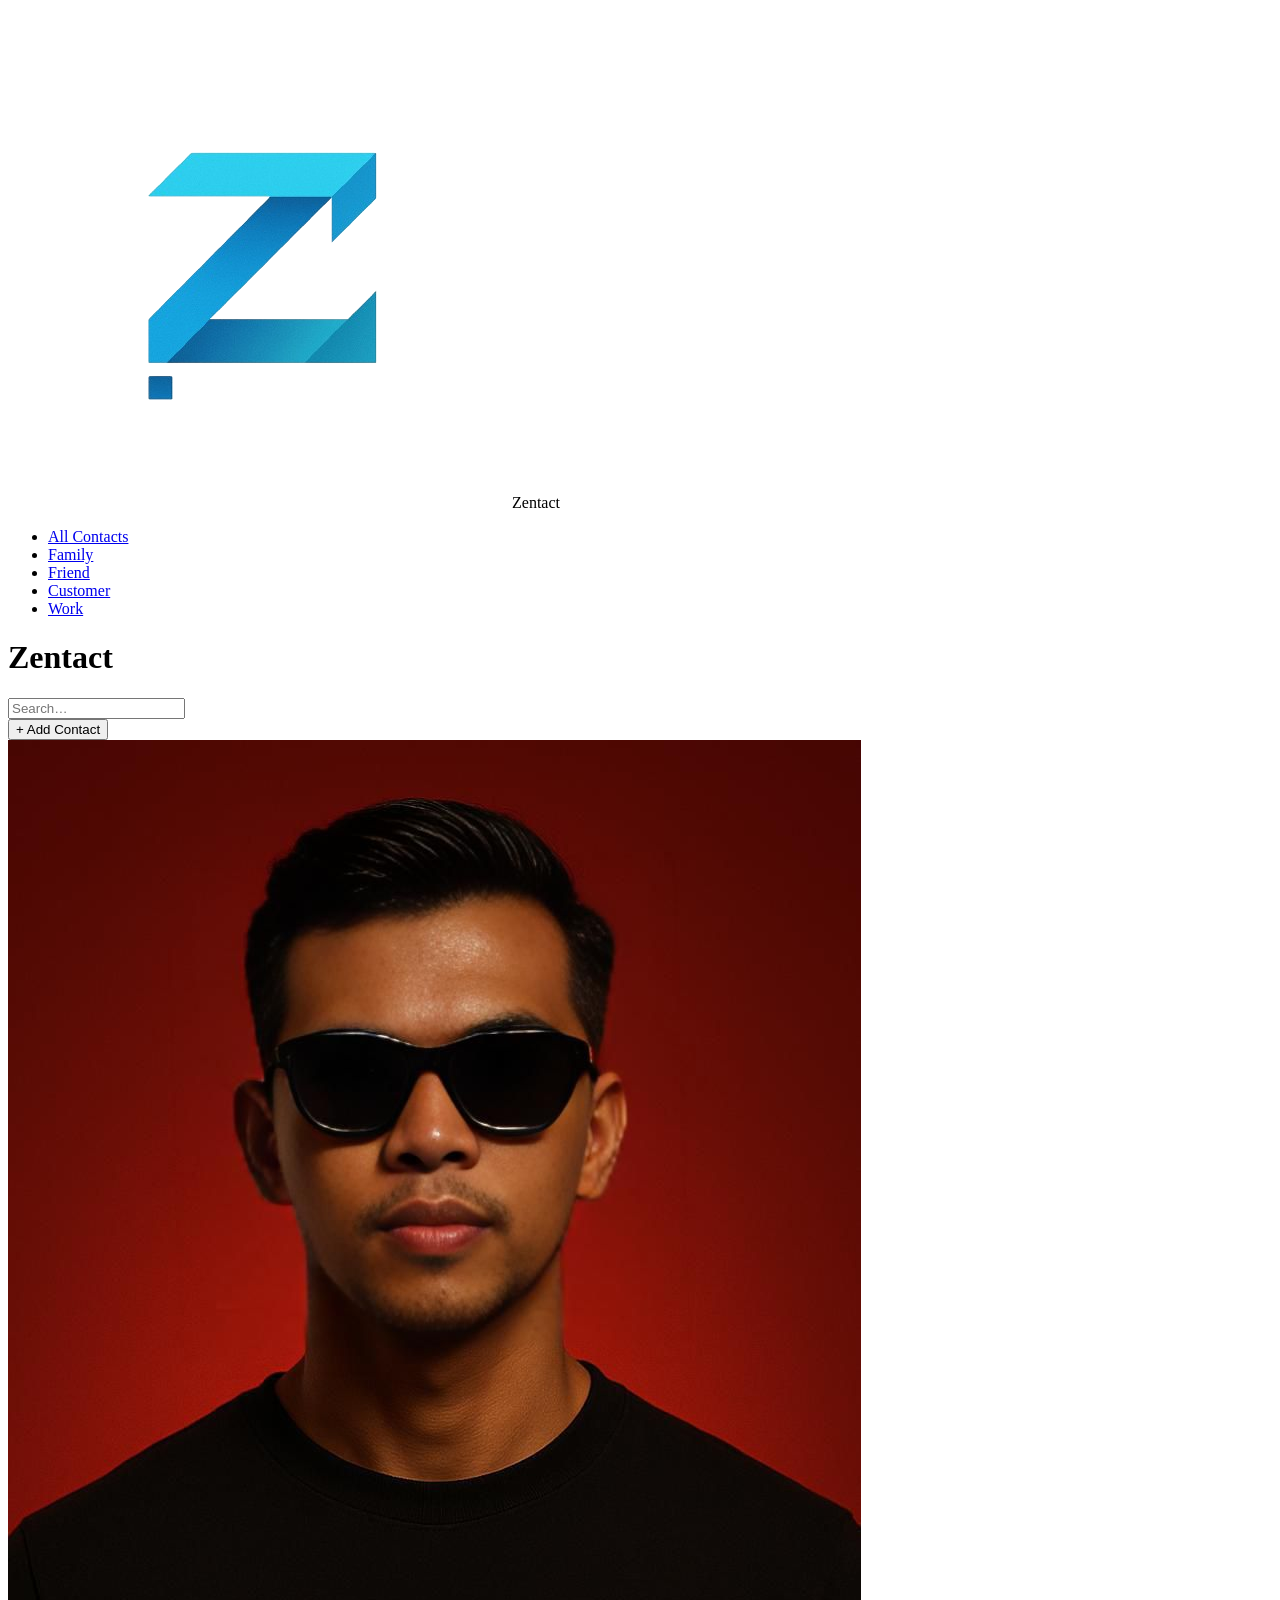
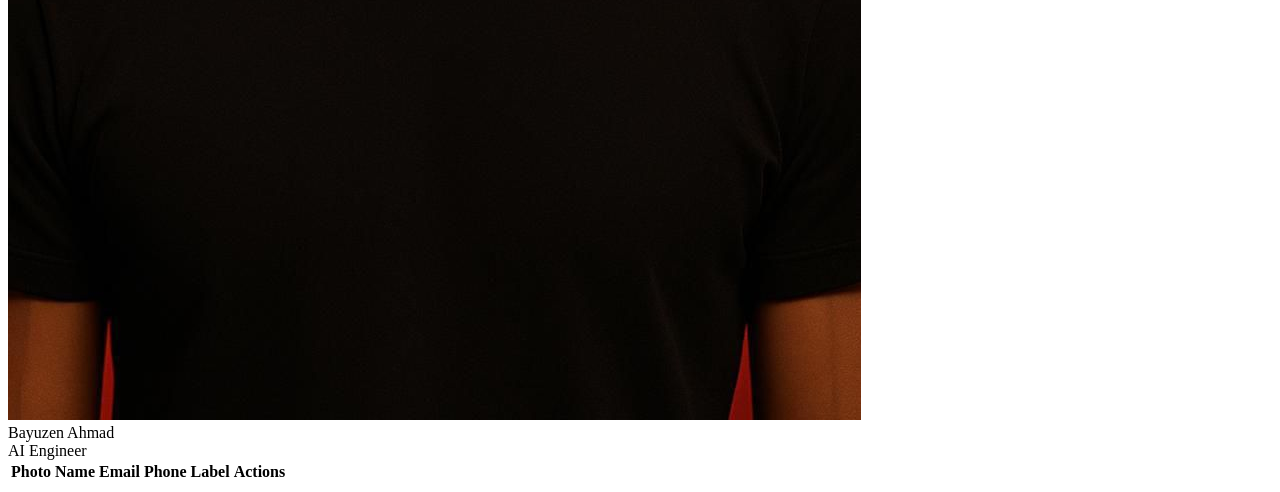
<file: index.html>
<!DOCTYPE html>
<html lang="en">
  <head>
    <meta charset="UTF-8" />
    <meta name="viewport" content="width=device-width,initial-scale=1.0" />
    <title>Zentact (Address Book)</title>
    <!-- Bootstrap 5 & Icons -->
    <!-- <link href="https://cdn.jsdelivr.net/npm/bootstrap@5.3.0/dist/css/bootstrap.min.css" rel="stylesheet" /> -->
    <!-- <link href="https://cdn.jsdelivr.net/npm/bootstrap-icons@1.10.5/font/bootstrap-icons.css" rel="stylesheet" /> -->
    <!-- Custom CSS -->
    <!-- <link rel="stylesheet" href="style.css" /> -->
  </head>
  <body>
    <div class="app-container">
      <!-- Sidebar -->
      <aside class="sidebar">
        <div class="logo">
          <img src="./images/logo.png" alt="Zentact Logo" />
          <span>Zentact</span>
        </div>
        <nav class="nav-labels">
          <ul>
            <li><a href="#" class="filter-link active" data-label="All">All Contacts</a></li>
            <li><a href="#" class="filter-link" data-label="Family">Family</a></li>
            <li><a href="#" class="filter-link" data-label="Friend">Friend</a></li>
            <li><a href="#" class="filter-link" data-label="Customer">Customer</a></li>
            <li><a href="#" class="filter-link" data-label="Work">Work</a></li>
          </ul>
        </nav>
      </aside>

      <!-- Content Area -->
      <div class="content-area">
        <!-- Topbar -->
        <header class="topbar">
          <div class="topbar-left">
            <h1>Zentact</h1>
            <div class="search-wrapper">
              <i class="bi bi-search"></i>
              <input id="search" type="text" placeholder="Search…" />
            </div>
          </div>
          <div class="topbar-right">
            <button id="add" class="btn btn-light btn-add">+ Add Contact</button>
            <div class="user-info">
              <img src="./images/bayuzen.jpg" alt="User" />
              <div class="user-text">
                <div class="username">Bayuzen Ahmad</div>
                <div class="user-role">AI Engineer</div>
              </div>
            </div>
          </div>
        </header>

        <!-- Main Content / Table -->
        <main class="main-content">
          <div class="table-responsive h-100">
            <table class="table contacts-table mb-0">
              <thead>
                <tr>
                  <th>Photo</th>
                  <th>Name</th>
                  <th>Email</th>
                  <th>Phone</th>
                  <th>Label</th>
                  <th class="text-end">Actions</th>
                </tr>
              </thead>
              <tbody id="contacts-body"></tbody>
            </table>
          </div>
        </main>
      </div>
    </div>

    <script src="script.js"></script>
  </body>
</html>
</file>
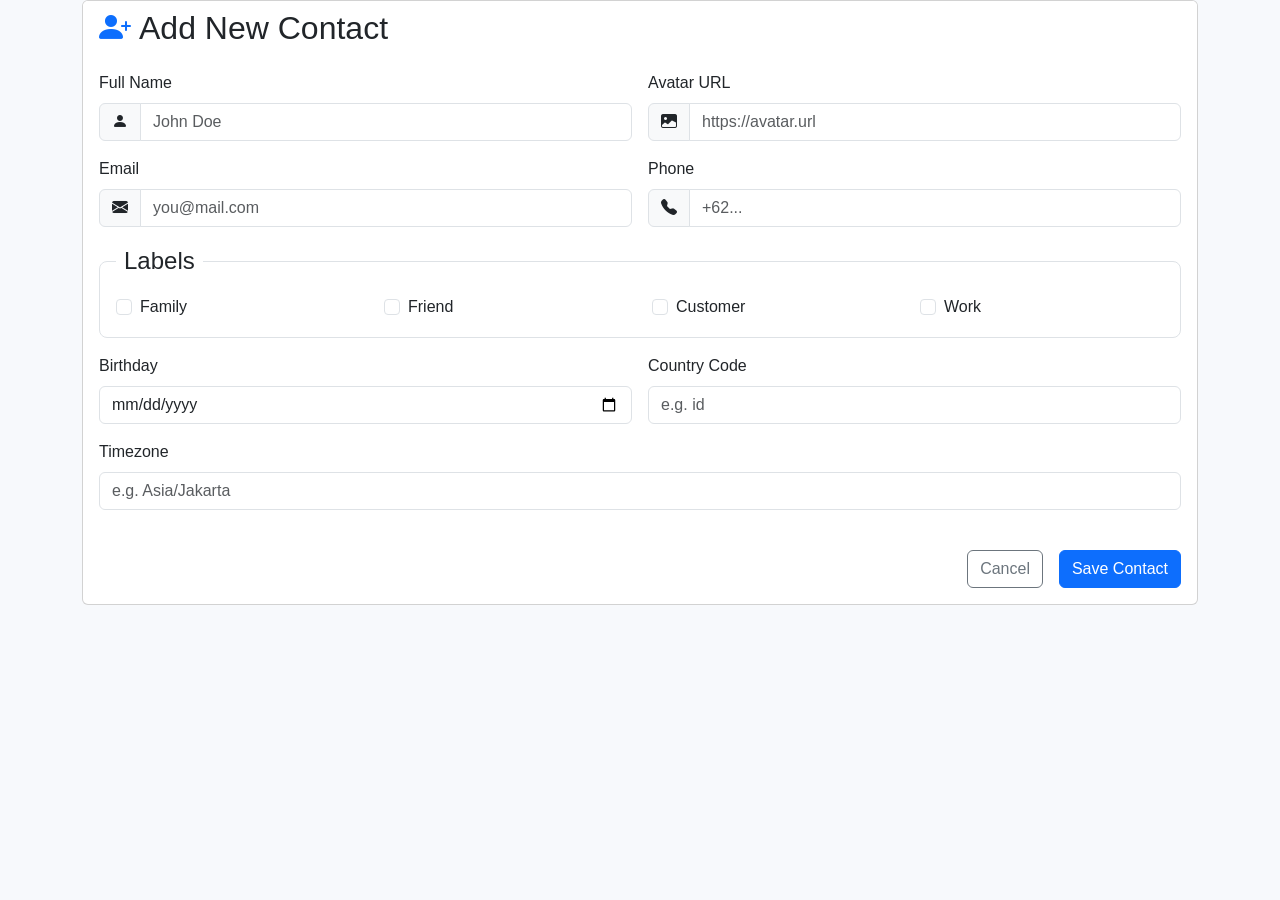
<file: archive/addContact.html>
<!DOCTYPE html>
<html lang="en" class="add-contact">
  <head>
    <meta charset="UTF-8" />
    <meta name="viewport" content="width=device-width,initial-scale=1.0" />
    <title>Add Contact - Zentact</title>
    <!-- Bootstrap CSS & Icons -->
    <link href="https://cdn.jsdelivr.net/npm/bootstrap@5.3.0/dist/css/bootstrap.min.css" rel="stylesheet" />
    <link href="https://cdn.jsdelivr.net/npm/bootstrap-icons@1.10.5/font/bootstrap-icons.css" rel="stylesheet" />
    <!-- Custom CSS -->
    <link rel="stylesheet" href="style.css" />
  </head>
  <body>
    <div class="container">
      <div class="card card-add">
        <div class="card-header bg-white border-0">
          <h2 class="mb-0"><i class="bi bi-person-plus-fill me-2 text-primary"></i>Add New Contact</h2>
        </div>
        <div class="card-body">
          <form id="contact-form">
            <div class="row gx-3">
              <!-- Full Name -->
              <div class="col-12 col-md-6 mb-3">
                <label for="fname" class="form-label">Full Name</label>
                <div class="input-group">
                  <span class="input-group-text"><i class="bi bi-person-fill"></i></span>
                  <input id="fname" type="text" class="form-control" placeholder="John Doe" required />
                </div>
              </div>
              <!-- Avatar URL -->
              <div class="col-12 col-md-6 mb-3">
                <label for="favatar" class="form-label">Avatar URL</label>
                <div class="input-group">
                  <span class="input-group-text"><i class="bi bi-image-fill"></i></span>
                  <input id="favatar" type="url" class="form-control" placeholder="https://avatar.url" />
                </div>
              </div>
              <!-- Email -->
              <div class="col-12 col-md-6 mb-3">
                <label for="femail" class="form-label">Email</label>
                <div class="input-group">
                  <span class="input-group-text"><i class="bi bi-envelope-fill"></i></span>
                  <input id="femail" type="email" class="form-control" placeholder="you@mail.com" required />
                </div>
              </div>
              <!-- Phone -->
              <div class="col-12 col-md-6 mb-3">
                <label for="fphone" class="form-label">Phone</label>
                <div class="input-group">
                  <span class="input-group-text"><i class="bi bi-telephone-fill"></i></span>
                  <input id="fphone" type="tel" class="form-control" placeholder="+62..." required />
                </div>
              </div>
              <!-- Labels (full width) -->
              <div class="col-12 mb-3">
                <fieldset class="border rounded-3 p-3">
                  <legend class="float-none w-auto px-2 mb-0">Labels</legend>
                  <div class="row">
                    <div class="col-6 col-md-3">
                      <div class="form-check">
                        <input class="form-check-input" type="checkbox" value="Family" id="lblFamily" />
                        <label class="form-check-label" for="lblFamily">Family</label>
                      </div>
                    </div>
                    <div class="col-6 col-md-3">
                      <div class="form-check">
                        <input class="form-check-input" type="checkbox" value="Friend" id="lblFriend" />
                        <label class="form-check-label" for="lblFriend">Friend</label>
                      </div>
                    </div>
                    <div class="col-6 col-md-3">
                      <div class="form-check">
                        <input class="form-check-input" type="checkbox" value="Customer" id="lblCustomer" />
                        <label class="form-check-label" for="lblCustomer">Customer</label>
                      </div>
                    </div>
                    <div class="col-6 col-md-3">
                      <div class="form-check">
                        <input class="form-check-input" type="checkbox" value="Work" id="lblWork" />
                        <label class="form-check-label" for="lblWork">Work</label>
                      </div>
                    </div>
                  </div>
                </fieldset>
              </div>
              <!-- Birthday -->
              <div class="col-12 col-md-6 mb-3">
                <label for="fbday" class="form-label">Birthday</label>
                <input id="fbday" type="date" class="form-control" />
              </div>
              <!-- Country Code -->
              <div class="col-12 col-md-6 mb-3">
                <label for="fcountry" class="form-label">Country Code</label>
                <input id="fcountry" type="text" class="form-control" placeholder="e.g. id" />
              </div>
              <!-- Timezone -->
              <div class="col-12 mb-3">
                <label for="ftimezone" class="form-label">Timezone</label>
                <input id="ftimezone" type="text" class="form-control" placeholder="e.g. Asia/Jakarta" />
              </div>
            </div>

            <!-- Actions -->
            <div class="d-flex justify-content-end mt-4">
              <a class="btn btn-outline-secondary me-3" href="app.html">Cancel</a>
              <button type="submit" class="btn btn-primary">Save Contact</button>
            </div>
          </form>
        </div>
      </div>
    </div>

    <script src="https://cdn.jsdelivr.net/npm/bootstrap@5.3.0/dist/js/bootstrap.bundle.min.js"></script>
    <script src="addcontact.js"></script>
  </body>
</html>
</file>
<file: style.css>
* {
  box-sizing: border-box;
  margin: 0;
  padding: 0;
}

html,
body {
  height: 100%;
  font-family: "Segoe UI", sans-serif;
  background: #f7f9fc;
}

a {
  text-decoration: none;
  color: inherit;
}

header {
  display: flex;
  justify-content: space-between;
  align-items: center;
  padding: 1rem 2rem;
  background: #fff;
  box-shadow: 0 2px 4px rgba(0, 0, 0, 0.05);
}
.logo {
  display: flex;
  align-items: center;
  gap: 0.1rem;
  font-size: 1.5rem;
  font-weight: bold;
  color: #5c6ac4;
}

.logo img {
  width: 64px;
  height: 64px;
}

nav a {
  margin-left: 1.5rem;
  font-weight: 500;
  color: #333;
  transition: color 0.2s;
}

nav a:hover {
  color: #5c6ac4;
}

.hero {
  display: flex;
  flex-direction: column;
  align-items: center;
  text-align: center;
  padding: 4rem 2rem;
  background: #5c6ac4;
  color: #fff;
}
.hero h1 {
  font-size: 2.5rem;
  margin-bottom: 1rem;
}
.hero p {
  font-size: 1.1rem;
  max-width: 600px;
  margin-bottom: 2rem;
  line-height: 1.5;
}
.hero .btn {
  background: #fff;
  color: #5c6ac4;
  padding: 0.75rem 1.5rem;
  border-radius: 4px;
  font-size: 1rem;
  font-weight: 600;
  box-shadow: 0 2px 6px rgba(0, 0, 0, 0.1);
  transition: background 0.2s;
}
.hero .btn:hover {
  background: #e8eaf6;
}

.features {
  display: grid;
  grid-template-columns: repeat(auto-fit, minmax(200px, 1fr));
  gap: 2rem;
  padding: 3rem 2rem;
}
.feature-card {
  background: #fff;
  padding: 2rem;
  border-radius: 8px;
  text-align: center;
  box-shadow: 0 2px 8px rgba(0, 0, 0, 0.05);
  transition: transform 0.2s;
}
.feature-card:hover {
  transform: translateY(-4px);
}
.feature-card img {
  width: 48px;
  height: 48px;
  margin-bottom: 1rem;
}
.feature-card h3 {
  font-size: 1.2rem;
  margin-bottom: 0.5rem;
  color: #333;
}
.feature-card p {
  color: #555;
  font-size: 0.95rem;
  line-height: 1.4;
}

/* Footer */
footer {
  text-align: center;
  padding: 1.5rem 2rem;
  background: #fff;
  color: #777;
  font-size: 0.9rem;
}
</file>
<file: archive/style.css>
* {
  box-sizing: border-box;
  margin: 0;
  padding: 0;
}

html,
body {
  height: 100%;
  font-family: "Segoe UI", sans-serif;
  background: #f7f9fc;
}

a {
  text-decoration: none;
  color: inherit;
}

header {
  display: flex;
  justify-content: space-between;
  align-items: center;
  padding: 1rem 2rem;
  background: #fff;
  box-shadow: 0 2px 4px rgba(0, 0, 0, 0.05);
}
.logo {
  display: flex;
  align-items: center;
  gap: 0.1rem;
  font-size: 1.5rem;
  font-weight: bold;
  color: #5c6ac4;
}

.logo img {
  width: 64px;
  height: 64px;
}

nav a {
  margin-left: 1.5rem;
  font-weight: 500;
  color: #333;
  transition: color 0.2s;
}

nav a:hover {
  color: #5c6ac4;
}

.hero {
  display: flex;
  flex-direction: column;
  align-items: center;
  text-align: center;
  padding: 4rem 2rem;
  background: #5c6ac4;
  color: #fff;
}
.hero h1 {
  font-size: 2.5rem;
  margin-bottom: 1rem;
}
.hero p {
  font-size: 1.1rem;
  max-width: 600px;
  margin-bottom: 2rem;
  line-height: 1.5;
}
.hero .btn {
  background: #fff;
  color: #5c6ac4;
  padding: 0.75rem 1.5rem;
  border-radius: 4px;
  font-size: 1rem;
  font-weight: 600;
  box-shadow: 0 2px 6px rgba(0, 0, 0, 0.1);
  transition: background 0.2s;
}
.hero .btn:hover {
  background: #e8eaf6;
}

.features {
  display: grid;
  grid-template-columns: repeat(auto-fit, minmax(200px, 1fr));
  gap: 2rem;
  padding: 3rem 2rem;
}
.feature-card {
  background: #fff;
  padding: 2rem;
  border-radius: 8px;
  text-align: center;
  box-shadow: 0 2px 8px rgba(0, 0, 0, 0.05);
  transition: transform 0.2s;
}
.feature-card:hover {
  transform: translateY(-4px);
}
.feature-card img {
  width: 48px;
  height: 48px;
  margin-bottom: 1rem;
}
.feature-card h3 {
  font-size: 1.2rem;
  margin-bottom: 0.5rem;
  color: #333;
}
.feature-card p {
  color: #555;
  font-size: 0.95rem;
  line-height: 1.4;
}

/* Footer */
footer {
  text-align: center;
  padding: 1.5rem 2rem;
  background: #fff;
  color: #777;
  font-size: 0.9rem;
}
</file>
